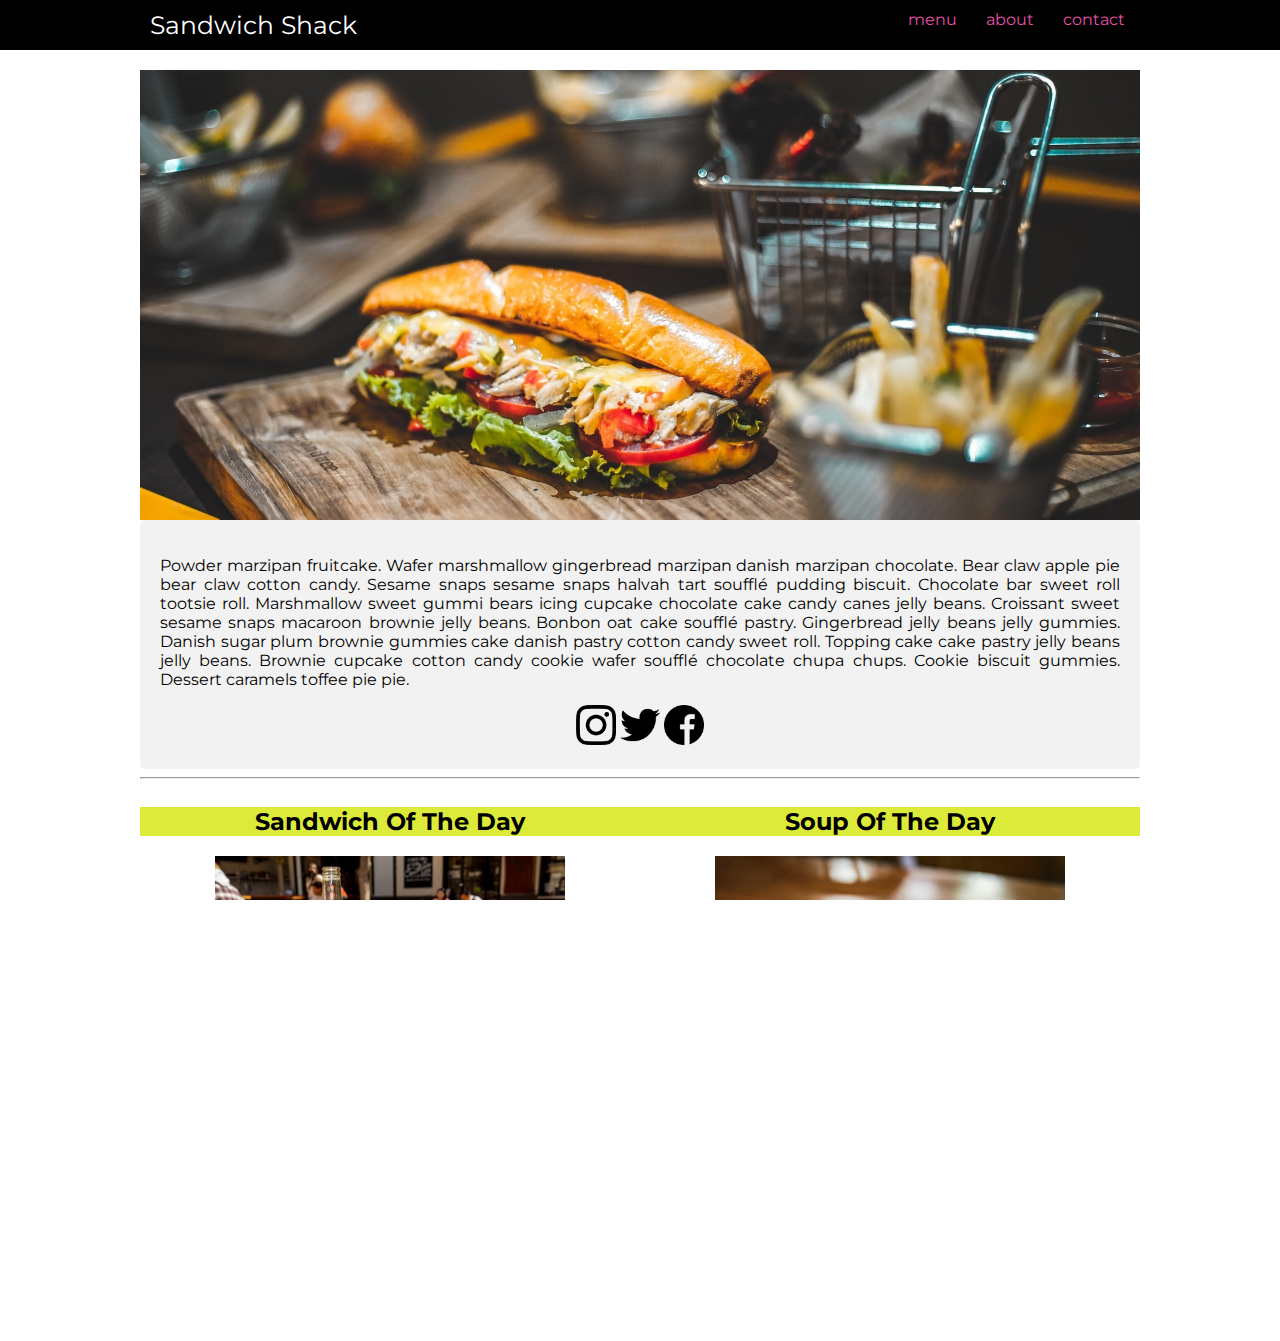
<file: index.html>
<html>
<html>

<head>
    <title>Sandwich Shack</title>
    <link rel="stylesheet" type="text/css" href="style.css">
    <link rel="preconnect" href="https://fonts.gstatic.com">
    <link href="https://fonts.googleapis.com/css2?family=Montserrat&display=swap" rel="stylesheet">
</head>

<body>


    <nav>
        <div class="bounds">

            <a href="index.html">
                <h1 id="logo"></h1>
            </a>
            <ul>
                <li><a href="menu.html">Menu</a></li>
                <li><a href="about.html">About</a></li>
                <li><a href="contact.html">Contact</a></li>
            </ul>
        </div>
    </nav>
    <div class="bounds">
        <div id="jumbotron"> </div>
        <div class="container">

            <p>Powder marzipan fruitcake. Wafer marshmallow gingerbread marzipan danish marzipan chocolate. Bear claw
                apple pie bear claw cotton candy. Sesame snaps sesame snaps halvah tart soufflé pudding biscuit.
                Chocolate bar sweet roll tootsie roll. Marshmallow sweet gummi bears icing cupcake chocolate cake candy
                canes jelly beans. Croissant sweet sesame snaps macaroon brownie jelly beans. Bonbon oat cake soufflé
                pastry. Gingerbread jelly beans jelly gummies. Danish sugar plum brownie gummies cake danish pastry
                cotton candy sweet roll. Topping cake cake pastry jelly beans jelly beans. Brownie cupcake cotton candy
                cookie wafer soufflé chocolate chupa chups. Cookie biscuit gummies. Dessert caramels toffee pie pie.</p>
            <center>
                <div id="footer4"><a href="https://www.instagram.com" target="_blank"> <img src="instagram.png"
                            width="40"></a>
                    <a href="https://www.twitter.com" target="_blank"><img src="twitter.png" width="40"></a>
                    <a href="https://www.facebook.com" target="_blank"><img src="facebook.png" width="40"></a>
                </div>
            </center>
        </div>
        <hr>

        <div class="rowHome">
            <div class="columnHome">
                <h2>Sandwich Of The Day</h2>
                <center><img src="slideshow3.jpg" class="otd"></center>
                <h3>BBQ Chicken Sandwich</h3>
                <p>
                <p>Powder marzipan fruitcake. Wafer marshmallow gingerbread marzipan danish marzipan chocolate. Bear
                    claw apple pie bear claw cotton candy.</p>
                <hr>


            </div>
            <div class="columnHome">
                <h2> Soup Of The Day </h2>
                <center><img src="sotd.jpg" class="otd"></center>
                <h3>Ramen w/ Tofu</h3>
                <p>Powder marzipan fruitcake. Wafer marshmallow gingerbread marzipan danish marzipan chocolate. Bear
                    claw apple pie bear claw cotton candy.</p>
                <hr>
            </div>
        </div>

    </div>

    <footer>
        &#169 Sandwich Shack
        <script>document.write(new Date().getFullYear());</script>
    </footer>

</body>

</html>
</file>
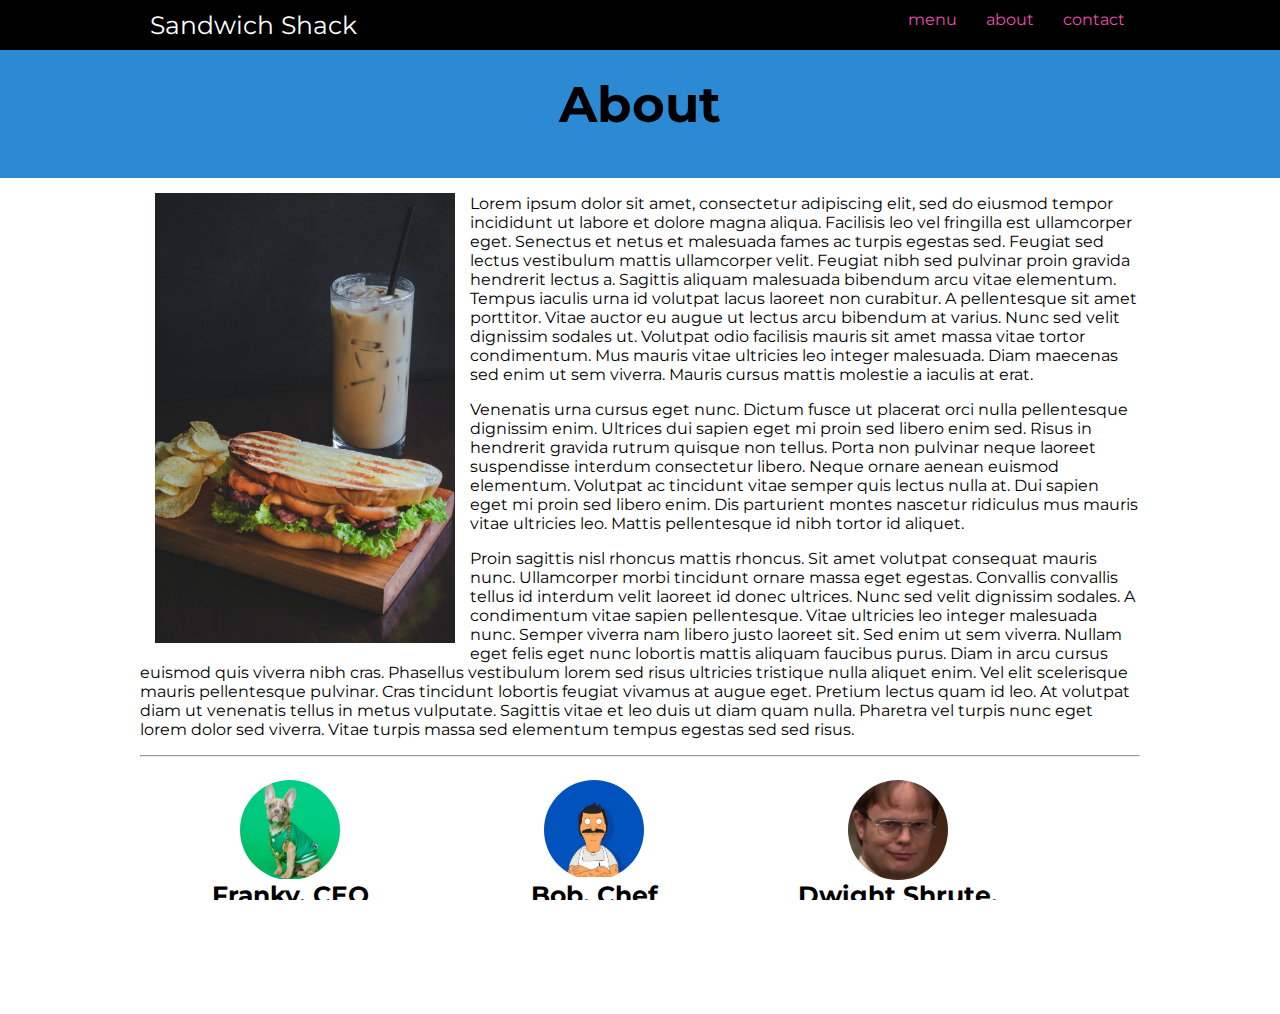
<file: about.html>
<html>

<head>
    <title>Sandwich Shack</title>
    <link rel="stylesheet" type="text/css" href="style.css">
    <link rel="preconnect" href="https://fonts.gstatic.com">
    <link href="https://fonts.googleapis.com/css2?family=Montserrat&display=swap" rel="stylesheet">
</head>

<body>


    <nav>
        <div class="bounds">

            <a href="index.html">
                <h1 id="logo"></h1>
            </a>
            <ul>
                <li><a href="menu.html">Menu</a></li>
                <li><a href="about.html">About</a></li>
                <li><a href="contact.html">Contact</a></li>
            </ul>
        </div>
    </nav>

    <div class="header">
        <br>
        <h1>About</h1>
    </div>

    <div class="bounds">
        <div id="about">
            <img src="photo-1532903460337-0d1b9a71b2c0.jfif" class="aboutpic" width="300">
            <p>Lorem ipsum dolor sit amet, consectetur adipiscing elit, sed do eiusmod tempor incididunt ut labore et
                dolore magna aliqua. Facilisis leo vel fringilla est ullamcorper eget. Senectus et netus et malesuada
                fames ac turpis egestas sed. Feugiat sed lectus vestibulum mattis ullamcorper velit. Feugiat nibh sed
                pulvinar proin gravida hendrerit lectus a. Sagittis aliquam malesuada bibendum arcu vitae elementum.
                Tempus iaculis urna id volutpat lacus laoreet non curabitur. A pellentesque sit amet porttitor. Vitae
                auctor eu augue ut lectus arcu bibendum at varius. Nunc sed velit dignissim sodales ut. Volutpat odio
                facilisis mauris sit amet massa vitae tortor condimentum. Mus mauris vitae ultricies leo integer
                malesuada. Diam maecenas sed enim ut sem viverra. Mauris cursus mattis molestie a iaculis at erat.</p>

            <p> Venenatis urna cursus eget nunc. Dictum fusce ut placerat orci nulla pellentesque dignissim enim.
                Ultrices dui sapien eget mi proin sed libero enim sed. Risus in hendrerit gravida rutrum quisque non
                tellus. Porta non pulvinar neque laoreet suspendisse interdum consectetur libero. Neque ornare aenean
                euismod elementum. Volutpat ac tincidunt vitae semper quis lectus nulla at. Dui sapien eget mi proin sed
                libero enim. Dis parturient montes nascetur ridiculus mus mauris vitae ultricies leo. Mattis
                pellentesque id nibh tortor id aliquet.</p>

            <p> Proin sagittis nisl rhoncus mattis rhoncus. Sit amet volutpat consequat mauris nunc. Ullamcorper morbi
                tincidunt ornare massa eget egestas. Convallis convallis tellus id interdum velit laoreet id donec
                ultrices. Nunc sed velit dignissim sodales. A condimentum vitae sapien pellentesque. Vitae ultricies leo
                integer malesuada nunc. Semper viverra nam libero justo laoreet sit. Sed enim ut sem viverra. Nullam
                eget felis eget nunc lobortis mattis aliquam faucibus purus. Diam in arcu cursus euismod quis viverra
                nibh cras. Phasellus vestibulum lorem sed risus ultricies tristique nulla aliquet enim. Vel elit
                scelerisque mauris pellentesque pulvinar. Cras tincidunt lobortis feugiat vivamus at augue eget. Pretium
                lectus quam id leo. At volutpat diam ut venenatis tellus in metus vulputate. Sagittis vitae et leo duis
                ut diam quam nulla. Pharetra vel turpis nunc eget lorem dolor sed viverra. Vitae turpis massa sed
                elementum tempus egestas sed sed risus.
            </p>
        </div>
        <hr>

        <div class="employeeSection">

            <div class="employee">
                <div class="mask"><img src="ceo.jpg"></div>
                <div class="name">
                    Franky, CEO</div>
            </div>


            <div class="employee">
                <div class="mask"><img src="chef.jpg"></div>
                <div class="name">
                    Bob, Chef</div>
            </div>


            <div class="employee">
                <div class="mask"><img src="manager.jpg"></div>
                <div class="name">
                    Dwight Shrute, Manager</div>

            </div>
        </div>

    </div>
    <footer>
        &#169 Sandwich Shack
        <script>document.write(new Date().getFullYear());</script>
    </footer>

</html>
</file>
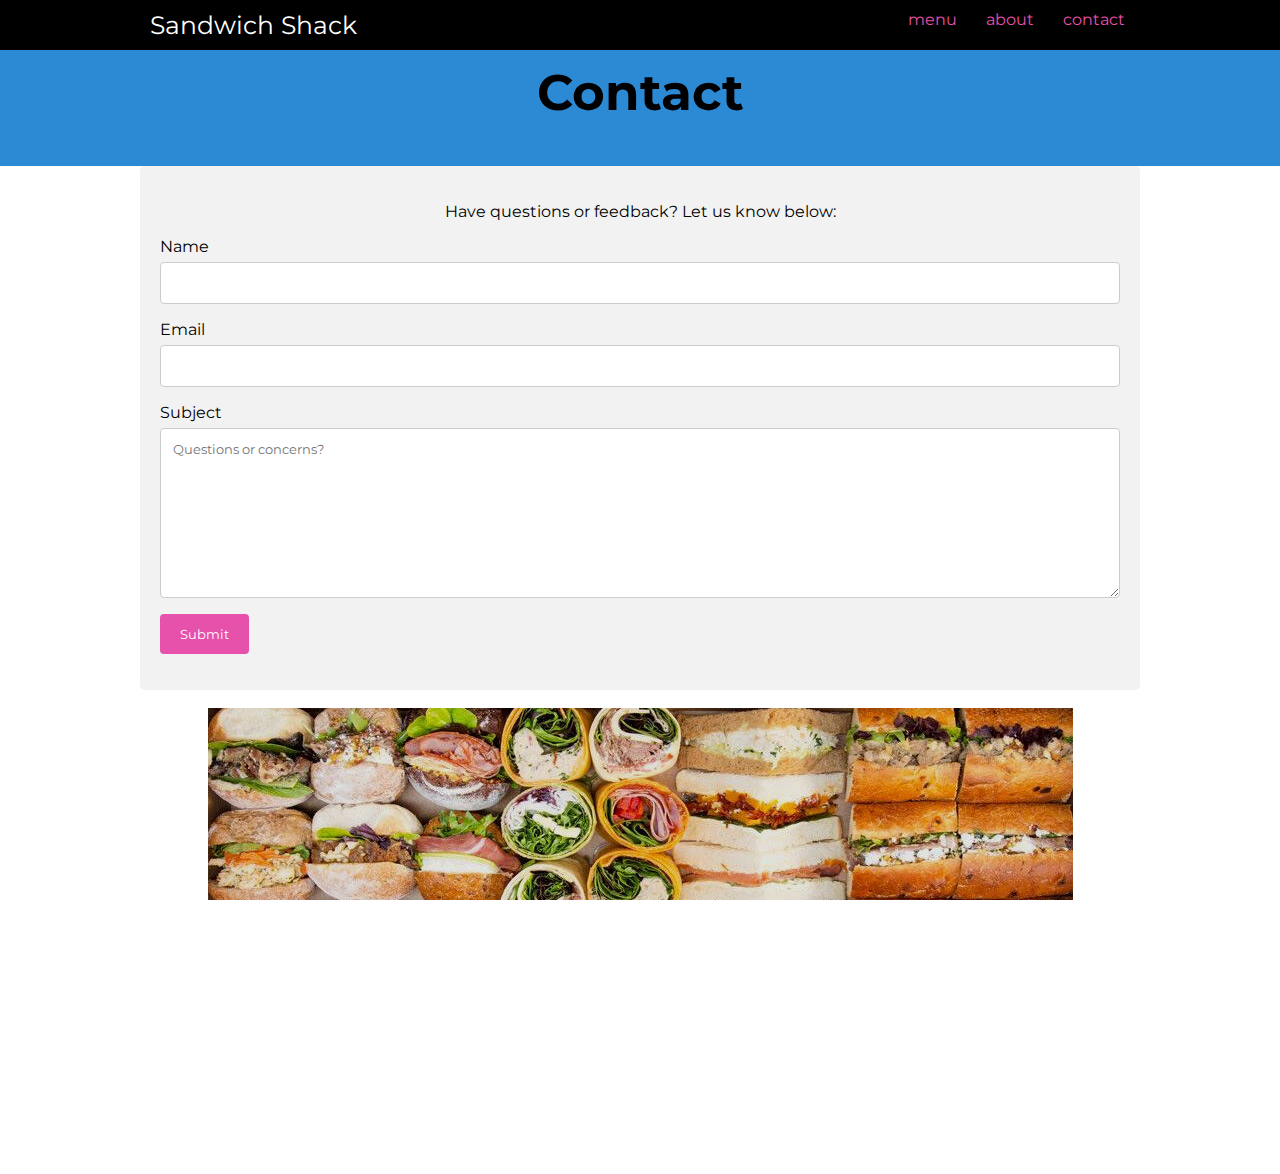
<file: contact.html>
<html>

<head>
  <title>Sandwich Shack</title>
  <link rel="stylesheet" type="text/css" href="style.css">
  <link rel="preconnect" href="https://fonts.gstatic.com">
  <link href="https://fonts.googleapis.com/css2?family=Montserrat&display=swap" rel="stylesheet">
</head>

<body>


  <nav>
    <div class="bounds">

      <a href="index.html">
        <h1 id="logo"></h1>
      </a>
      <ul>
        <li><a href="menu.html">Menu</a></li>
        <li><a href="about.html">About</a></li>
        <li><a href="contact.html">Contact</a></li>
      </ul>
    </div>
  </nav>
  <br>
  <div class="header">
    <h1>Contact</h1>
  </div>

  <div class="bounds">
    <div class="container">
      <div style="text-align:center">
        <p>Have questions or feedback? Let us know below:</p>
      </div>
      <div class="row">

      </div>
      <div class="contactColumn">
        <form action="/action_page.php">
          <label for="name">Name</label>
          <input type="text" id="name">
          <label for="email">Email</label>
          <input type="text" id="email">
          <label for="subject">Subject</label>
          <textarea id="subject" name="subject" placeholder="Questions or concerns?" style="height:170px"></textarea>
          <input type="submit" value="Submit">
        </form>
      </div>
    </div>
  </div>

  <center><br><img src="sandwiches.jpg"></center> <br>

  <footer>
    &#169 Sandwich Shack
    <script>document.write(new Date().getFullYear());</script>
  </footer>

</body>

</html>
</file>
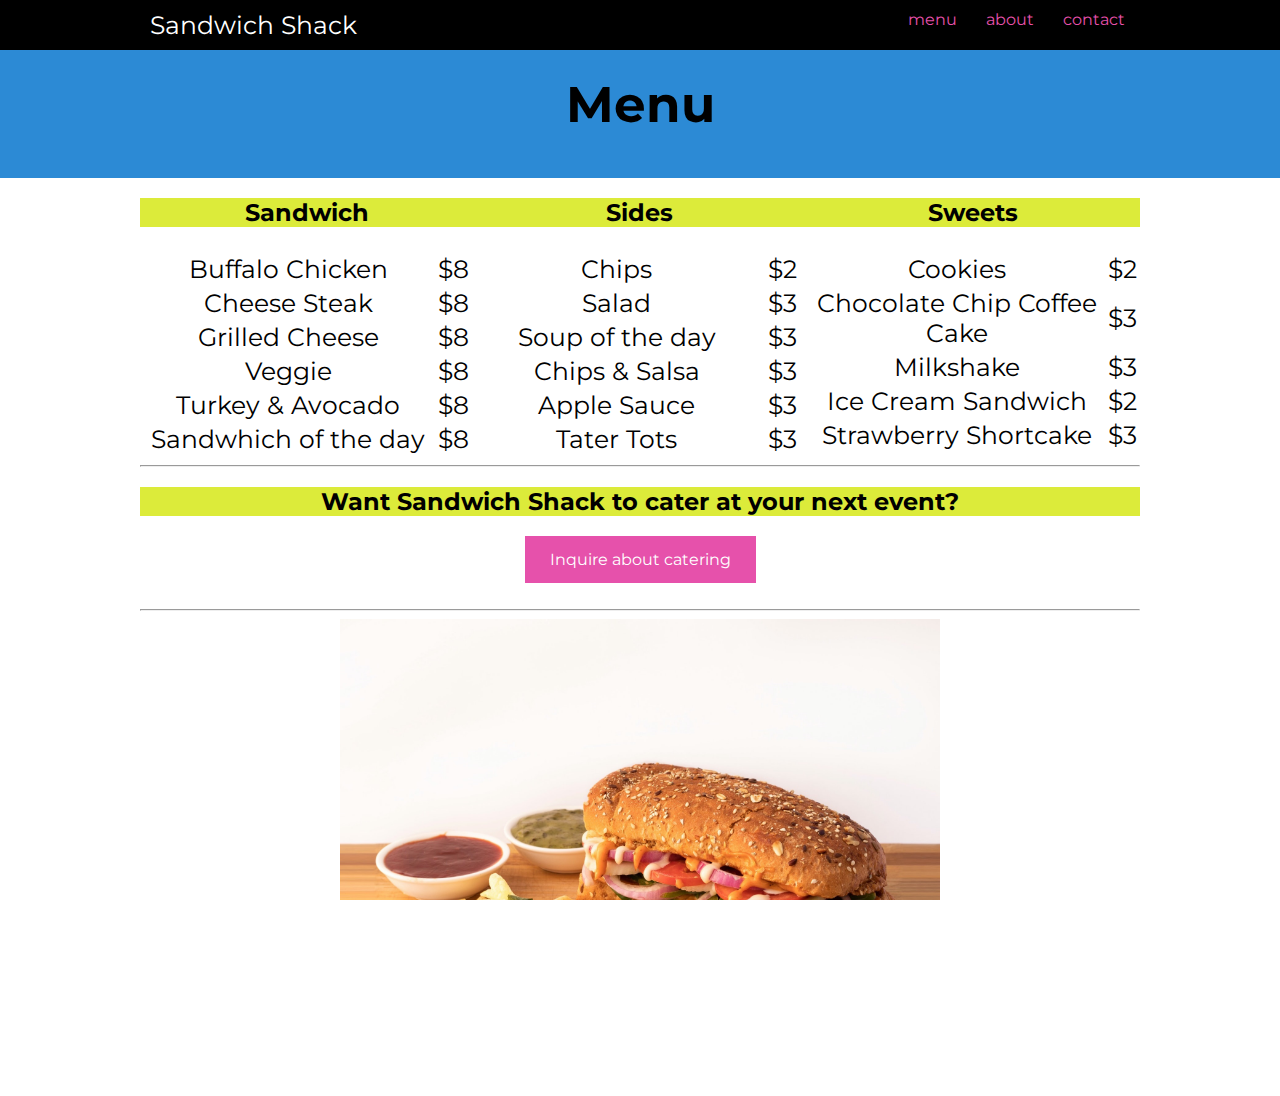
<file: menu.html>
<html>

<head>
  <title>Sandwich Shack</title>
  <link rel="stylesheet" type="text/css" href="style.css">
  <link rel="preconnect" href="https://fonts.gstatic.com">
  <link href="https://fonts.googleapis.com/css2?family=Montserrat&display=swap" rel="stylesheet">
</head>

<body>


  <nav>
    <div class="bounds">

      <a href="index.html">
        <h1 id="logo"></h1>
      </a>
      <ul>
        <li><a href="menu.html">Menu</a></li>
        <li><a href="about.html">About</a></li>
        <li><a href="contact.html">Contact</a></li>
      </ul>
    </div>
  </nav>

  <div class="header">
    <br>
    <h1>Menu</h1>
  </div>
  <div class="bounds">
    <div class="row">
      <div class="column">
        <h2>Sandwich</h2>
        <table style="width:100%">
          <tr>
            <th></th>
            <th></th>
          </tr>
          <tr>
            <td>Buffalo Chicken</td>
            <td>$8</td>
          </tr>
          <tr>
            <td>Cheese Steak</td>
            <td>$8</td>
          </tr>
          <tr>
            <td>Grilled Cheese</td>
            <td>$8</td>
          </tr>
          <tr>
            <td>Veggie</td>
            <td>$8</td>
          </tr>
          <tr>
            <td>Turkey & Avocado</td>
            <td>$8</td>
          </tr>
          <tr>
            <td>Sandwhich of the day</td>
            <td>$8</td>
          </tr>
        </table>

      </div>

      <div class="column">
        <h2>Sides</h2>
        <table style="width:100%">
          <tr>
            <th></th>
            <th></th>
          </tr>
          <tr>
            <td>Chips</td>
            <td>$2</td>
          </tr>
          <tr>
            <td>Salad</td>
            <td>$3</td>
          </tr>
          <tr>
            <td>Soup of the day</td>
            <td>$3</td>
          </tr>
          <tr>
            <td>Chips & Salsa</td>
            <td>$3</td>
          </tr>
          <tr>
            <td>Apple Sauce</td>
            <td>$3</td>
          </tr>
          <tr>
            <td>Tater Tots</td>
            <td>$3</td>
          </tr>
        </table>
      </div>

      <div class="column">
        <h2>Sweets</h2>
        <table style="width:100%">
          <tr>
            <th></th>
            <th></th>
          </tr>
          <tr>
            <td>Cookies</td>
            <td>$2</td>
          </tr>
          <tr>
            <td>Chocolate Chip Coffee Cake</td>
            <td>$3</td>
          </tr>
          <tr>
            <td>Milkshake</td>
            <td>$3</td>
          </tr>
          <tr>
            <td>Ice Cream Sandwich</td>
            <td>$2</td>
          </tr>
          <tr>
            <td>Strawberry Shortcake</td>
            <td>$3</td>
          </tr>
        </table>
      </div>
    </div>
    <hr>
    <div id="cater">
      <h2>Want Sandwich Shack to cater at your next event?</h2>

      <div id="caterbutton">
        <center><a href="mailto:sandwichshake@fake.com">Inquire about catering</a></center>
      </div>
      <br>
      <hr>
    </div>

    <center><img src="slideshow1.jpg" width="60%"></center> <br>
  </div>
  <footer>
    &#169 Sandwich Shack
    <script>document.write(new Date().getFullYear());</script>
  </footer>

</html>
</file>
<file: style.css>
html, body{
    width:100%;
    height:100%;
    margin:0px;
    padding:0px;
    overflow-x: hidden;
}

.bounds {             
    max-width: 1000px;
    margin-left: auto;
    margin-right: auto;
}

nav {
    background: #000000;
    padding: 10px;
    font-family: 'Montserrat', sans-serif;
    position:fixed;
    top: 0;
    width:100%;
    z-index: 1;
}

nav ul {
    list-style-type:none;
    display: inline-block;
    margin: 0;
    padding: 0;
    float: right;
    margin-right:10px;
}

nav li {
    display:inline;
}

nav li a {
    font-weight:normal;
    font-size:16px;
    color:#ffffff;
    text-decoration:none;
    text-transform: lowercase;
    margin-left:10px;
   margin-right:15px;
}

nav a:hover, #logo:hover {
    color:#dceb3a;
}

#logo {
    font-weight:normal;
    font-size:25px;
    color:#ffffff;
    display:inline-block;
    margin: 0;
    padding: 0;
}

#logo::after {
        content: "Sandwich Shack";
    } 

.container {
    padding: 30px;
    font-family: 'Montserrat', sans-serif;
    text-align:justify;
}

.name a {
   text-decoration:none;
    color:#000000; 
}

#jumbotron {
    background: url("slideshow2.jpg");
    background-size: 100%;
    background-repeat: no-repeat;
    width: 100%;
    height:50%;
    margin-top:70px;
    background-position: center;
}

.columnHome {
    float: left;
    width: 50%;
    padding-bottom: 30px;
  }

  .columnHome h2 {
    font-family: 'Montserrat', sans-serif;
    background-color: #dceb3a;
    text-align: center;
  }

  .columnHome h3 {
    font-family: 'Montserrat', sans-serif;
    text-align: center;
  }

  .columnHome p {
    font-family: 'Montserrat', sans-serif;
    width: 70%;
    text-align:justify;
    margin-left:80px;
  }
  
  .rowHome:after {
    content: "";
    display: table;
    clear: both;
  }

  .otd {
      margin-left:auto;
      margin-right:auto;
      width: 70%;
  }

table {
    font-size:25px;
    width:60%;
    margin-left: auto;
    margin-right: auto;
    text-align:center;
}


footer {
    background-color: #2c8ad5;
    font-family: 'Montserrat', sans-serif;
    text-align:center;
    padding:20px;
    width: 100%;
    position: relative;
    bottom: 0;
}

a:link {
    color:#e651ab;
}

@media only screen and (max-width:1000px) {
    #jumbotron {
        height: 30%;
    }   
    }

@media only screen and (max-width:600px) {
    #logo {
        display:block;
        text-align:center;
        padding: 0;
        font-size:25px;
    }
    
    nav a {
        text-decoration: none;
    }
    
    #logo::after {
        content: "SS";
    }
    
    nav ul li a {
        display:block;
        float: none;
        text-align: center;
    }
    
    nav ul {
        display: block;
        float: none;
        width:100%;
        padding: 0;
    }
    
    nav li a {
        margin: 0;
    }
    
    #jumbotron {
    height:20%;
    margin-top:130px;
    }
    
    table {
        width:100%;
    }
}

/* MENU PAGE */ 

.header {
    padding: 10px;
    font-family: 'Montserrat', sans-serif;
    text-align: center;
    font-size: 25px;
    background: #2c8ad5;
  }
  
  .column {
    font-family: 'Montserrat', sans-serif;
    text-align: left;
    float: left;
    width: 33.33%; 
  }
  
  .row:after {
    content: "";
    display: table;
    clear: both;
  }

  .column h2 {
    text-align: center;
    font-size:24px;
    background-color:#dceb3a;
  }
  
  .column li {
    list-style-type: none;
  }

  #cater h2 {
      background-color: #dceb3a;
      font-family: 'Montserrat', sans-serif;
      text-align:center;
  }

  #caterbutton a:link, a:visited {
    font-family: 'Montserrat', sans-serif;
    background-color: #e651ab;
    color: white;
    padding: 14px 25px;
    text-align: center;
    text-decoration: none;
    display: inline-block;
  }

  a:hover, a:active {
    font-family: 'Montserrat', sans-serif;
    background-color: #e651ab;
  }

  
  @media screen and (max-width: 600px) {
    .column {
      width: 100%;
    }
  }
  
  /*ABOUT PAGE*/ 

  #about {
    font-family: 'Montserrat', sans-serif;
    float:right;
  }

  .aboutpic {
      float: left;
      padding: 15px;
  }

  .employeeSection img {
    width:100%;
    
}

.name {
    text-align: center;
    font-weight: bold;
    font-family: 'Montserrat', sans-serif;
    margin-bottom:15px;
    font-size:25px;
}

.employee {
    width: 30%;
    display: inline-block;
    vertical-align: top;
    padding-top:15px;
}
.mask {
    display: block;
    width: 100px;
    height:100px;
    border-radius: 50%;
    overflow:hidden;
    margin:auto;
    display:block;
    margin: auto;
}

/* CONTACT PAGE */

input[type=text], select, textarea {
    font-family: 'Montserrat', sans-serif;
    width: 100%; 
    padding: 12px;  
    border: 1px solid #ccc; 
    border-radius: 4px; 
    box-sizing: border-box; 
    margin-top: 6px; 
    margin-bottom: 16px;
    resize: vertical 
  }
  
  input[type=submit] {
    font-family: 'Montserrat', sans-serif;
    background-color: #e651ab;
    color: white;
    padding: 12px 20px;
    border: none;
    border-radius: 4px;
    cursor: pointer;
  }
  
  input[type=submit]:hover {
    background-color: #f13eaa;
  }
  
  .container {
    border-radius: 5px;
    background-color: #f2f2f2;
    padding: 20px;
  }
</file>
